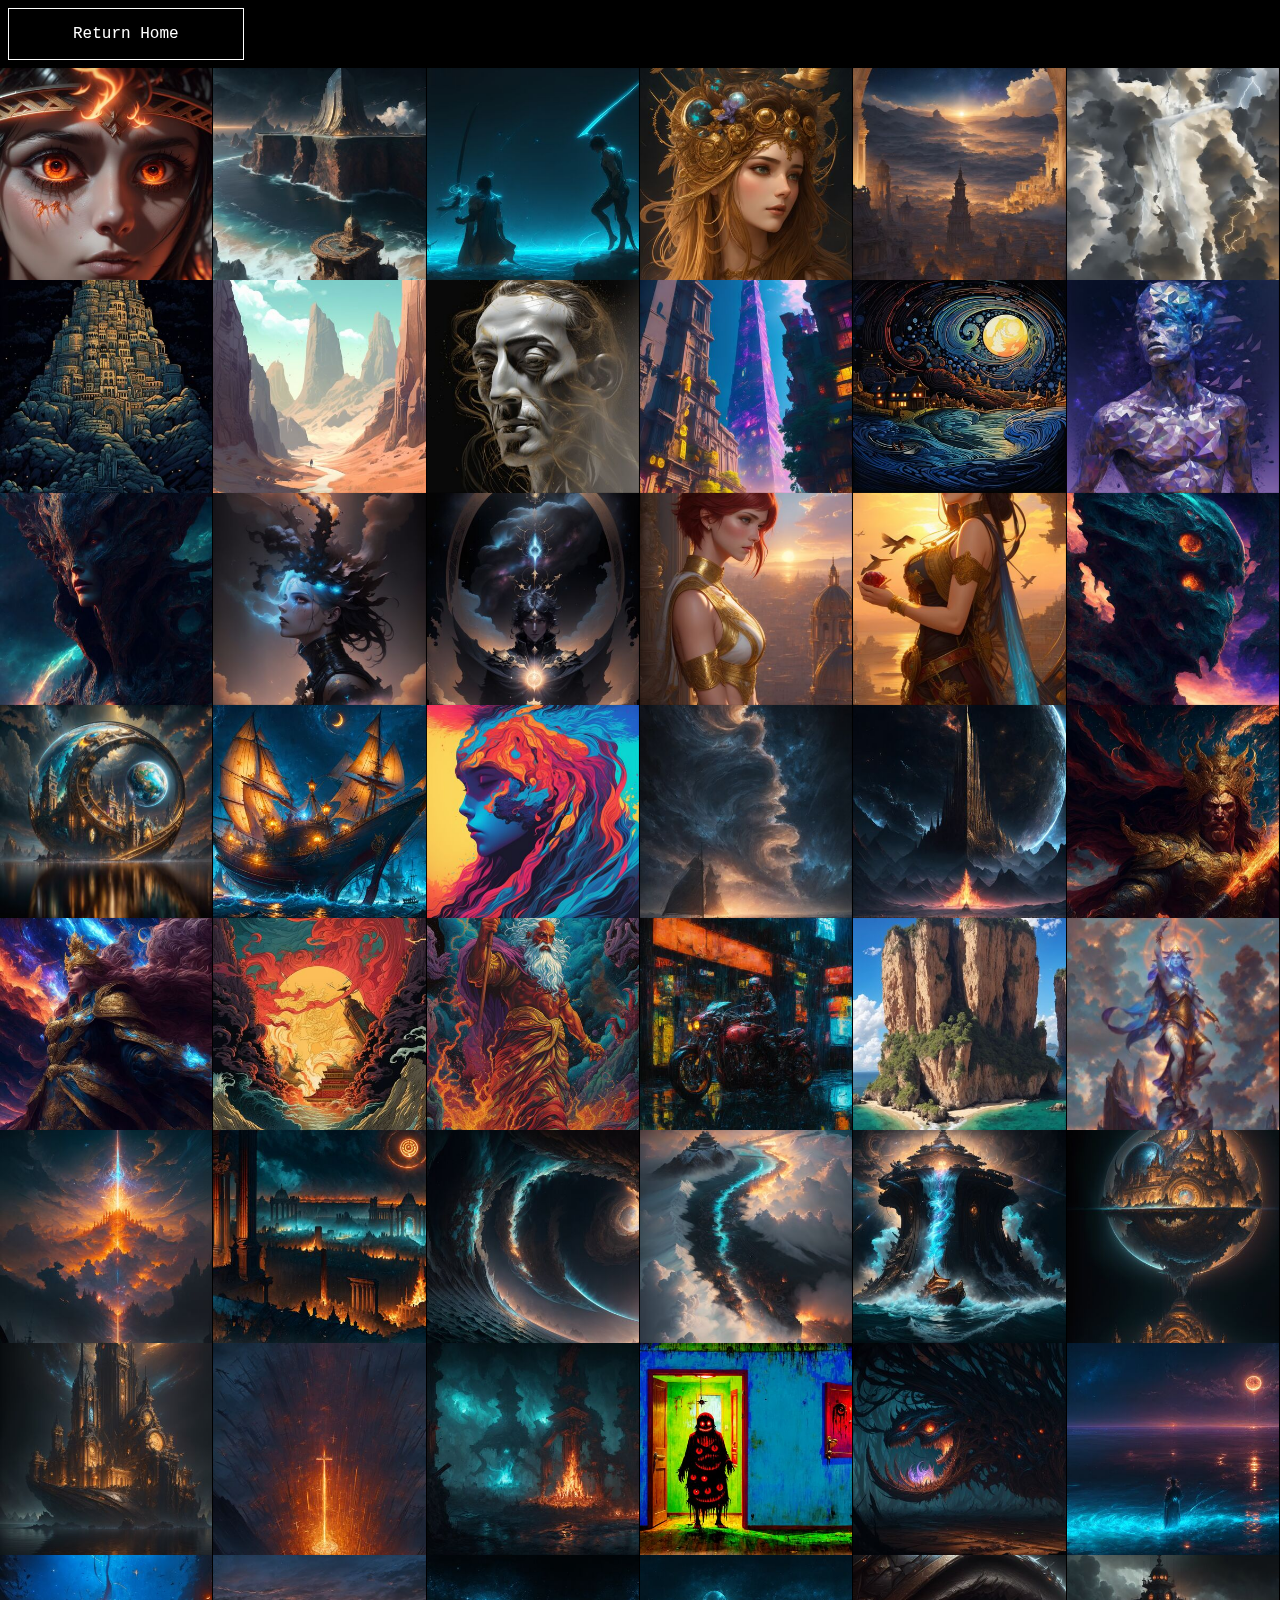
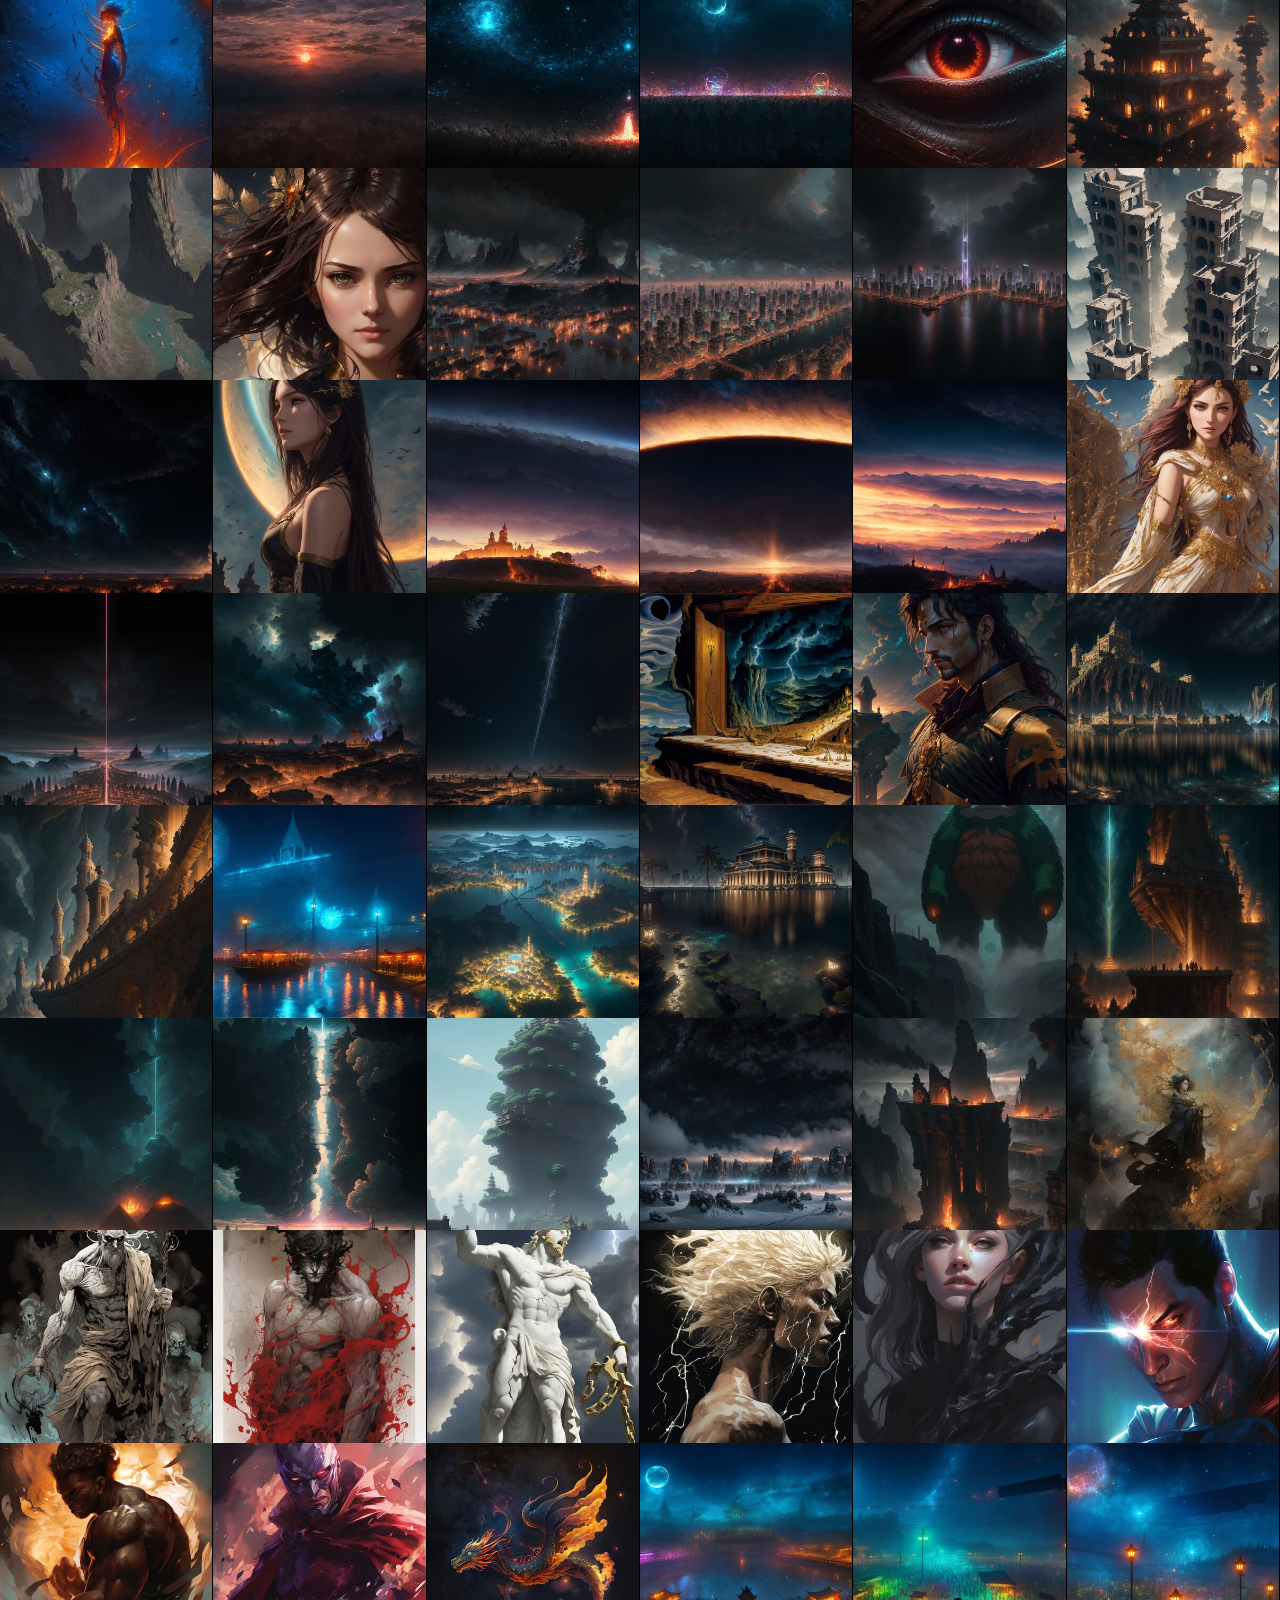
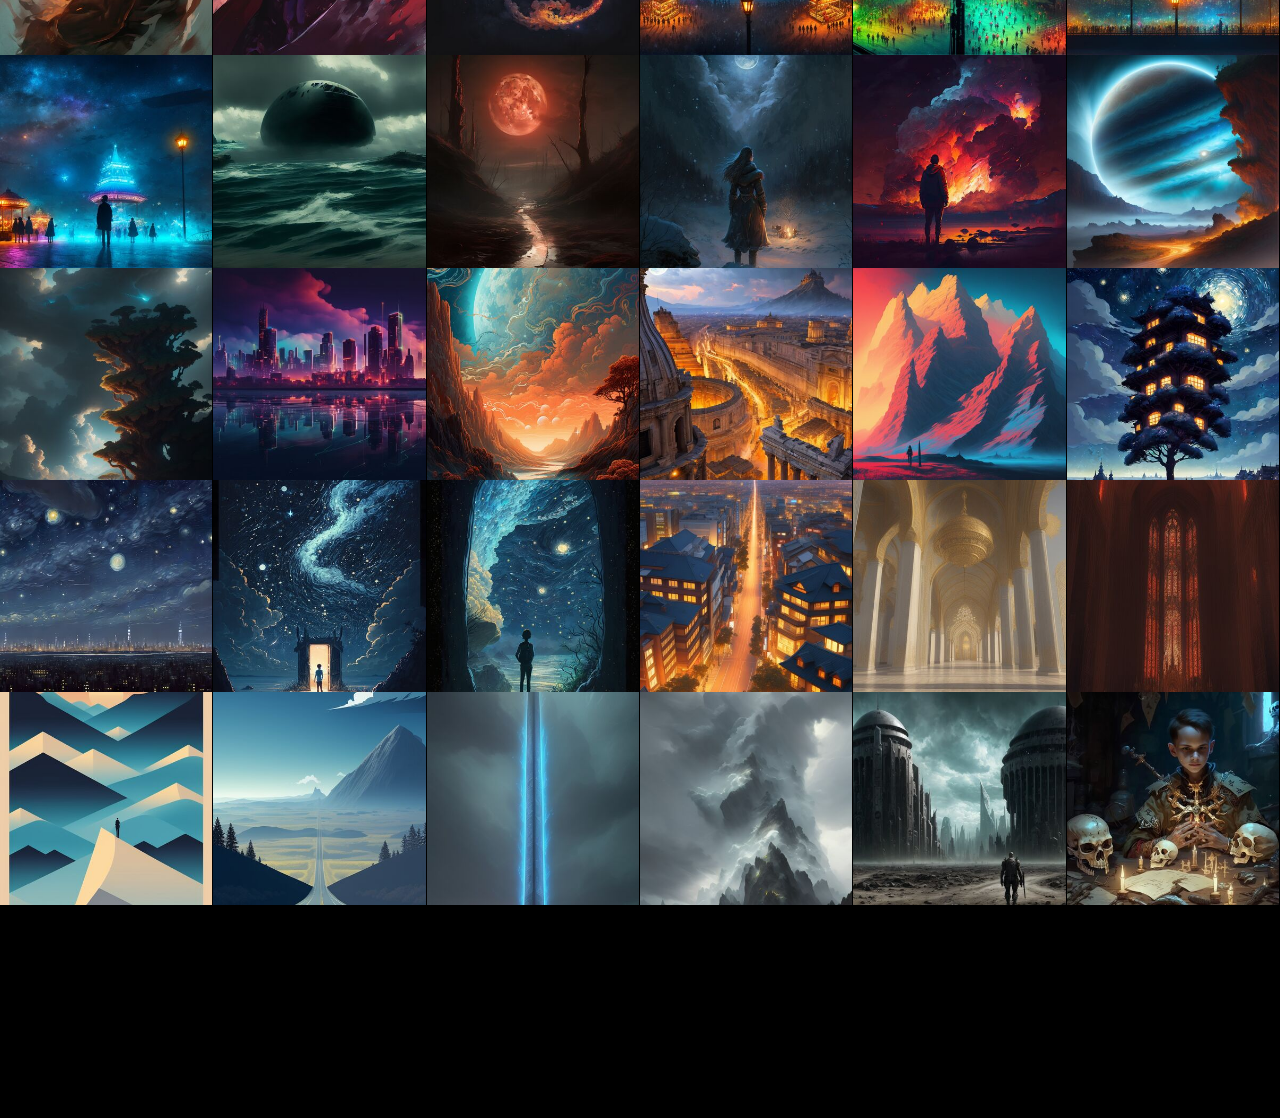
<file: aiArt/aiArt.html>
<!DOCTYPE html>
<html lang="en">
  <head>
    <meta charset="UTF-8">
    <meta name="viewport" content="width=device-width, initial-scale=1.0">
    <meta http-equiv="X-UA-Compatible" content="ie=edge">
    <title>Gallery</title>
    <link rel="stylesheet" href="../style.css">

    <link rel="stylesheet" href="../EmptyStyle.css">
    <link rel="stylesheet" href="./style.css">

    <script src="index.js"></script>
    <script async src="https://www.googletagmanager.com/gtag/js?id=G-8HEG5MGR1V"></script>

    <script>
      window.dataLayer = window.dataLayer || [];
      function gtag(){dataLayer.push(arguments);}
      gtag('js', new Date());
    
      gtag('config', 'G-8HEG5MGR1V');
    </script>
  </head>
  <body>
    <div id="sideFlex">
      <a id="returnHome" href="../index.html">Return Home</a>
    </div>

    <div id="mainGallery">
    <!-- <a href="../viewImage/viewImage.html?imageId=00018-3327410829.jpg"> <img class="galleryImage" src="../images/00018-3327410829.jpg" ></img> </a>-->
    </div>
    
  </body>
</html>
</file>
<file: style.css>
body {
    margin: 0rem;
    padding: 0rem;
    background-image: url('background.jpeg');
    background-size: cover;
    background-repeat: no-repeat;
    background-attachment: fixed;
    background-position: center;
    min-height: 100%;
    min-width: 100%;
}

#verticalCenter {
    display:flex;
    flex-direction: column;
    align-items: center;
    justify-content: center;
    height: 100vh;
}

:root {
    color: white;
    font-family:"Source Code Pro", monospace, Verdana, Geneva, Tahoma, sans-serif;
}

#mainSideContainer {
    display: flex;
    flex-direction: column;
    justify-content: center;
    align-items: center;
    
    padding: 2rem;
    flex-wrap:wrap;
    gap:1rem;
}
h1,h2,h3, h6 {
    padding: 2rem;
    border: 0.1rem white solid;
    backdrop-filter:blur(4px);
    -webkit-backdrop-filter: blur(4px);
    margin: 0rem;
    text-align: center;

}

h1 {
    font-size: 10rem;   
    padding: 5rem; 
}
h2 {
    font-size: 5rem;
}
h3 {
    font-size: 3rem;
}
h6 {
    font-size: 1rem;
    border: none;
    padding: 1rem;
}

h2:hover, h1:hover, h3:hover, h6:hover, a:hover {
    border-color: #ff828a;
    backdrop-filter:blur(0px);
    -webkit-backdrop-filter: blur(0px);
    transition: border-color 0.3s;
    transition: backdrop-filter 0.3s;
}

#sideFlex {
    display: flex;
    gap: 2rem;
}

a {
    color: white;
    text-decoration: none;
    font-size: 2rem;
    padding: 1rem 4rem;
    backdrop-filter:blur(4px);
    -webkit-backdrop-filter: blur(4px);
    border: 0.1rem white solid;
}

a:hover {
    color: #ff828a;
    cursor: pointer;
}

@media (max-width: 680px) {      
    h2 {
        font-size: 3rem;
    }
    #sideFlex {
        flex-direction: column;
        justify-content: center;
        align-items: center;
    }
    body {
        background-image: url('background-phone.jpeg');
    }
    #verticalCenter {
        height: inherit;
    }

}
</file>
<file: EmptyStyle.css>
body {
    overflow: hidden;
}
#mainCenter {
    display: flex;
    justify-content: center;
    align-items: center;
    height: 100vh;
}

#sideFlex {
    padding:0.5rem;
}

a {
    padding-top: 1rem;
    font-size: 1rem;
}

@media (max-width: 680px) {
    h1{ 
        writing-mode: vertical-lr;
        padding: 1rem;
        font-size: 8rem;
    }
    body {
        overflow: scroll;
    }

}
</file>
<file: aiArt/style.css>
body {
    overflow-y: scroll;
    background: black;
    color-scheme: dark;
}
:root {
    color:black;
}
a {
    padding: 0px;
    border: none;
}

.imageLink{
    display: block;
    margin-bottom: 0;
    font-size: 0;
    
}

#returnHome {
    padding: 1rem 4rem;
    border: 0.1rem white solid;
}
#returnHome:hover{
    border-color: #ff828a;
}
#mainGallery {
    display: grid;
    grid-template-columns: repeat(6, 1fr);
    overflow-x: hidden;
}
.galleryImage {
    width: 16.6vw;
    height: 16.6vw;
    object-fit: cover;
}

.galleryImage:hover {
    outline:4px solid #ff828a;
    outline-offset:-3px;
  }

@media (max-width: 1200px) {
    .galleryImage {
        width: 20vw;
        height: 20vw;
    }
    #mainGallery {
        grid-template-columns: repeat(5, 1fr);
        grid-template-rows: repeat(5, 1fr);
    }

}

@media (max-width: 1000px) {
    .galleryImage {
        width: 25vw;
        height: 25vw;
    }
    #mainGallery {
        grid-template-columns: repeat(4, 1fr);
        grid-template-rows: repeat(4, 1fr);
    }

}

@media (max-width: 680px) {
    .galleryImage {
        width: 33.3vw;
        height: 33.3vw;
    }
    #mainGallery {
        grid-template-columns: repeat(3, 1fr);
        grid-template-rows: repeat(3, 1fr);
    }
}
</file>
